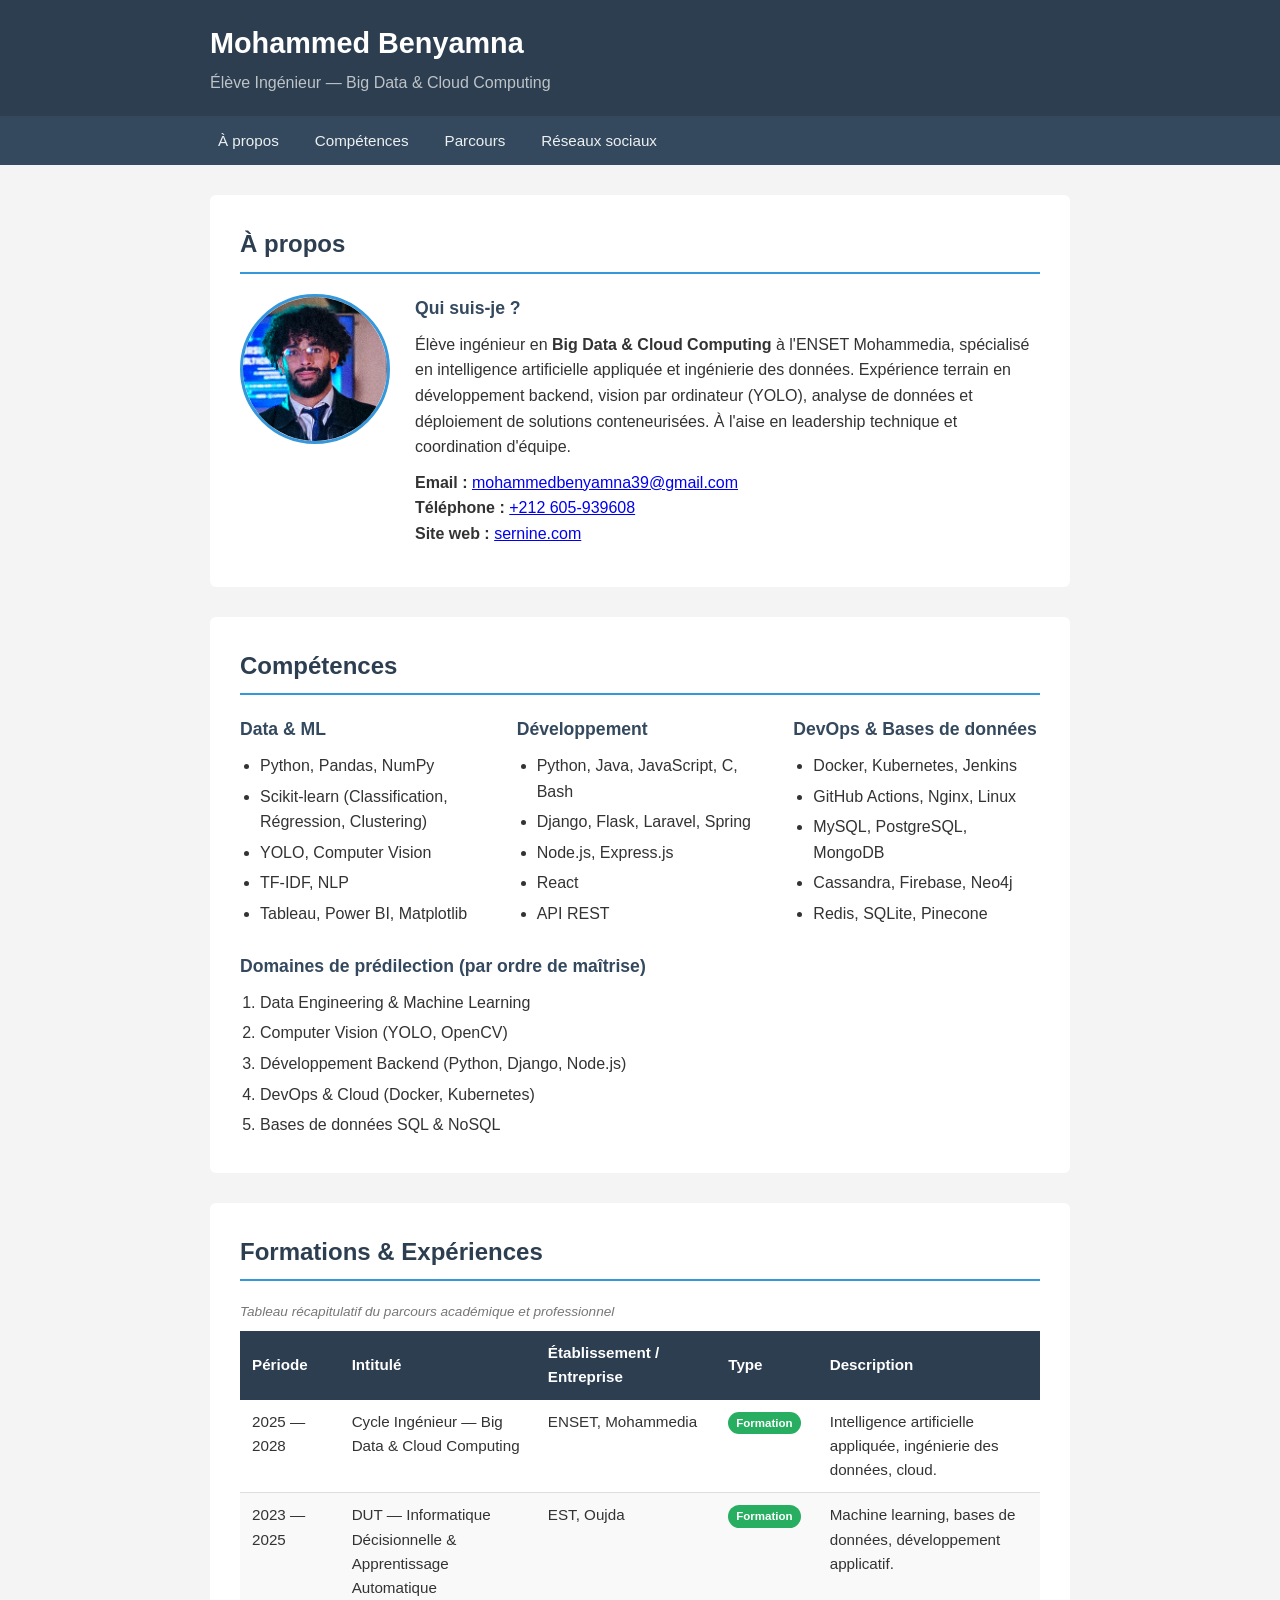
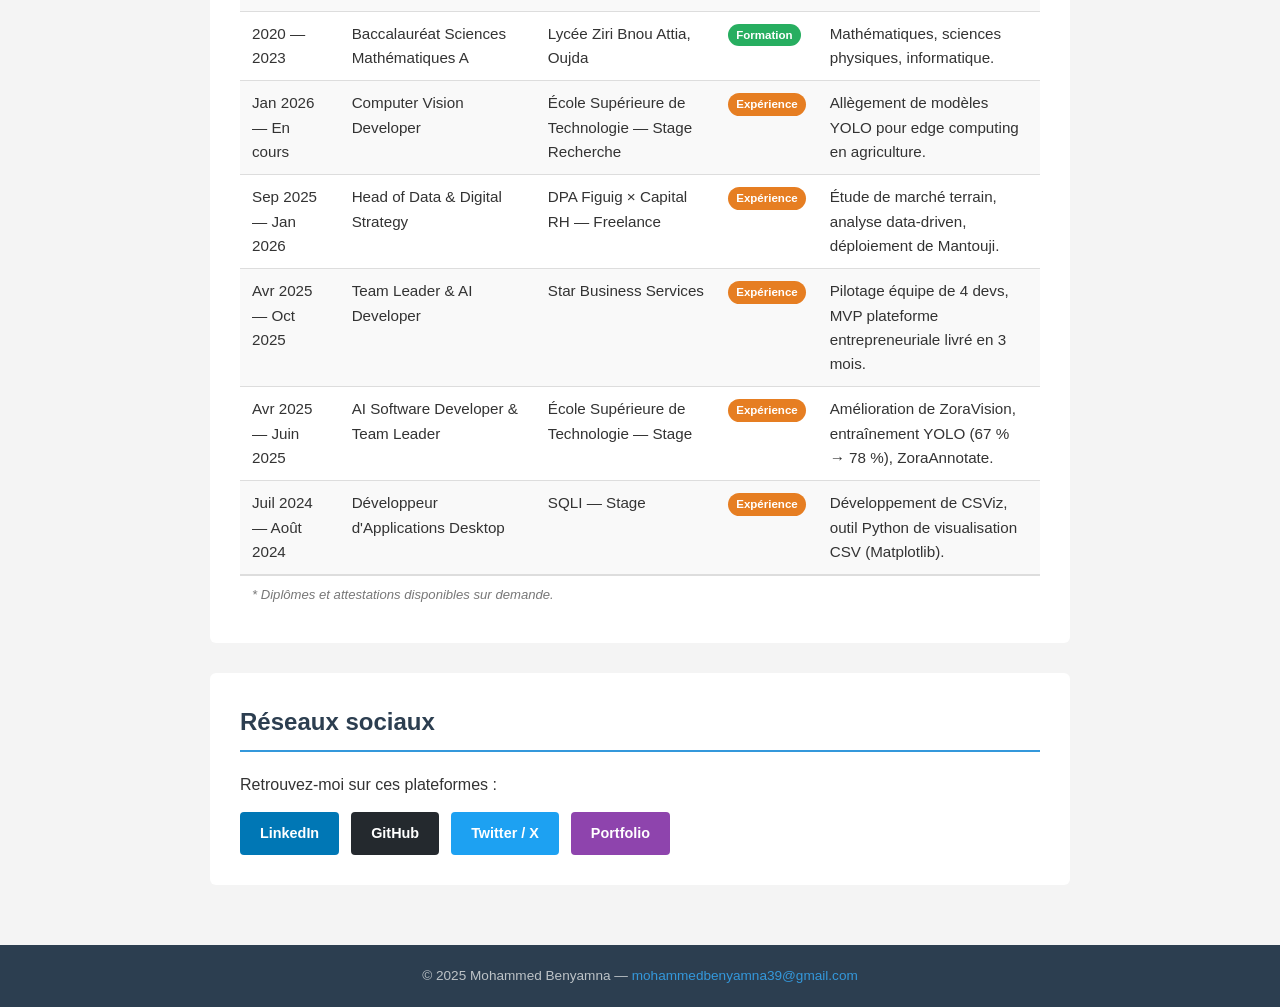
<file: tp1/index.html>
<!DOCTYPE html>
<html lang="fr">
<head>
  <meta charset="UTF-8" />
  <meta name="viewport" content="width=device-width, initial-scale=1.0" />
  <link rel="stylesheet" href="style.css">
  <title>CV - Mohammed Benyamna</title>
</head>
<body>

  <!-- ════════════════════════════ -->
  <!--           HEADER            -->
  <!-- ════════════════════════════ -->
  <header>
    <div class="container">
      <div>
        <h1>Mohammed Benyamna</h1>
        <p>Élève Ingénieur — Big Data &amp; Cloud Computing</p>
      </div>
    </div>
  </header>

  <!-- ════════════════════════════ -->
  <!--          NAVIGATION         -->
  <!-- ════════════════════════════ -->
  <nav aria-label="Navigation principale">
    <ul>
      <li><a href="#apropos">À propos</a></li>
      <li><a href="#competences">Compétences</a></li>
      <li><a href="#parcours">Parcours</a></li>
      <li><a href="#reseaux">Réseaux sociaux</a></li>
    </ul>
  </nav>

  <!-- ════════════════════════════ -->
  <!--             MAIN            -->
  <!-- ════════════════════════════ -->
  <main>
    <div class="container">

      <!-- ── Section À propos ── -->
      <section id="apropos">
        <h2>À propos</h2>
        <div class="apropos-contenu">
          <img
            src="photo.png"
            alt="Photo de profil de Mohammed Benyamna, élève ingénieur Big Data et Cloud Computing"
            width="150"
            height="150"
          />
          <div>
            <h3>Qui suis-je ?</h3>
            <p>
              Élève ingénieur en <strong>Big Data &amp; Cloud Computing</strong> à l'ENSET Mohammedia,
              spécialisé en intelligence artificielle appliquée et ingénierie des données.
              Expérience terrain en développement backend, vision par ordinateur (YOLO),
              analyse de données et déploiement de solutions conteneurisées.
              À l'aise en leadership technique et coordination d'équipe.
            </p>
            <p>
              <strong>Email :</strong> <a href="mailto:mohammedbenyamna39@gmail.com">mohammedbenyamna39@gmail.com</a><br />
              <strong>Téléphone :</strong> <a href="tel:+212605939608">+212 605-939608</a><br />
              <strong>Site web :</strong> <a href="https://sernine.com" target="_blank" rel="noopener noreferrer">sernine.com</a>
            </p>
          </div>
        </div>
      </section>

      <!-- ── Section Compétences ── -->
      <section id="competences">
        <h2>Compétences</h2>

        <!-- ul : listes non ordonnées par catégorie -->
        <div class="competences-grille">

          <div class="groupe-competences">
            <h3>Data &amp; ML</h3>
            <ul>
              <li>Python, Pandas, NumPy</li>
              <li>Scikit-learn (Classification, Régression, Clustering)</li>
              <li>YOLO, Computer Vision</li>
              <li>TF-IDF, NLP</li>
              <li>Tableau, Power BI, Matplotlib</li>
            </ul>
          </div>

          <div class="groupe-competences">
            <h3>Développement</h3>
            <ul>
              <li>Python, Java, JavaScript, C, Bash</li>
              <li>Django, Flask, Laravel, Spring</li>
              <li>Node.js, Express.js</li>
              <li>React</li>
              <li>API REST</li>
            </ul>
          </div>

          <div class="groupe-competences">
            <h3>DevOps &amp; Bases de données</h3>
            <ul>
              <li>Docker, Kubernetes, Jenkins</li>
              <li>GitHub Actions, Nginx, Linux</li>
              <li>MySQL, PostgreSQL, MongoDB</li>
              <li>Cassandra, Firebase, Neo4j</li>
              <li>Redis, SQLite, Pinecone</li>
            </ul>
          </div>

        </div>

        <!-- ol : domaines par ordre de maîtrise -->
        <div class="outils" style="margin-top: 20px;">
          <h3>Domaines de prédilection (par ordre de maîtrise)</h3>
          <ol>
            <li>Data Engineering &amp; Machine Learning</li>
            <li>Computer Vision (YOLO, OpenCV)</li>
            <li>Développement Backend (Python, Django, Node.js)</li>
            <li>DevOps &amp; Cloud (Docker, Kubernetes)</li>
            <li>Bases de données SQL &amp; NoSQL</li>
          </ol>
        </div>

      </section>

      <!-- ── Section Parcours — Tableau ── -->
      <section id="parcours">
        <h2>Formations &amp; Expériences</h2>

        <div style="overflow-x: auto;">
          <table>
            <caption>Tableau récapitulatif du parcours académique et professionnel</caption>

            <thead>
              <tr>
                <th scope="col">Période</th>
                <th scope="col">Intitulé</th>
                <th scope="col">Établissement / Entreprise</th>
                <th scope="col">Type</th>
                <th scope="col">Description</th>
              </tr>
            </thead>

            <tbody>
              <tr>
                <td>2025 — 2028</td>
                <td>Cycle Ingénieur — Big Data &amp; Cloud Computing</td>
                <td>ENSET, Mohammedia</td>
                <td><span class="badge badge-formation">Formation</span></td>
                <td>Intelligence artificielle appliquée, ingénierie des données, cloud.</td>
              </tr>
              <tr>
                <td>2023 — 2025</td>
                <td>DUT — Informatique Décisionnelle &amp; Apprentissage Automatique</td>
                <td>EST, Oujda</td>
                <td><span class="badge badge-formation">Formation</span></td>
                <td>Machine learning, bases de données, développement applicatif.</td>
              </tr>
              <tr>
                <td>2020 — 2023</td>
                <td>Baccalauréat Sciences Mathématiques A</td>
                <td>Lycée Ziri Bnou Attia, Oujda</td>
                <td><span class="badge badge-formation">Formation</span></td>
                <td>Mathématiques, sciences physiques, informatique.</td>
              </tr>
              <tr>
                <td>Jan 2026 — En cours</td>
                <td>Computer Vision Developer</td>
                <td>École Supérieure de Technologie — Stage Recherche</td>
                <td><span class="badge badge-experience">Expérience</span></td>
                <td>Allègement de modèles YOLO pour edge computing en agriculture.</td>
              </tr>
              <tr>
                <td>Sep 2025 — Jan 2026</td>
                <td>Head of Data &amp; Digital Strategy</td>
                <td>DPA Figuig × Capital RH — Freelance</td>
                <td><span class="badge badge-experience">Expérience</span></td>
                <td>Étude de marché terrain, analyse data-driven, déploiement de Mantouji.</td>
              </tr>
              <tr>
                <td>Avr 2025 — Oct 2025</td>
                <td>Team Leader &amp; AI Developer</td>
                <td>Star Business Services</td>
                <td><span class="badge badge-experience">Expérience</span></td>
                <td>Pilotage équipe de 4 devs, MVP plateforme entrepreneuriale livré en 3 mois.</td>
              </tr>
              <tr>
                <td>Avr 2025 — Juin 2025</td>
                <td>AI Software Developer &amp; Team Leader</td>
                <td>École Supérieure de Technologie — Stage</td>
                <td><span class="badge badge-experience">Expérience</span></td>
                <td>Amélioration de ZoraVision, entraînement YOLO (67 % → 78 %), ZoraAnnotate.</td>
              </tr>
              <tr>
                <td>Juil 2024 — Août 2024</td>
                <td>Développeur d'Applications Desktop</td>
                <td>SQLI — Stage</td>
                <td><span class="badge badge-experience">Expérience</span></td>
                <td>Développement de CSViz, outil Python de visualisation CSV (Matplotlib).</td>
              </tr>
            </tbody>

            <tfoot>
              <tr>
                <td colspan="5">* Diplômes et attestations disponibles sur demande.</td>
              </tr>
            </tfoot>

          </table>
        </div>
      </section>

      <!-- ── Section Réseaux sociaux ── -->
      <section id="reseaux">
        <h2>Réseaux sociaux</h2>
        <p style="margin-bottom: 15px;">Retrouvez-moi sur ces plateformes :</p>

        <ul class="reseaux-liste">
          <li>
            <a href="https://linkedin.com/in/mohammed-benyamna"
               target="_blank"
               rel="noopener noreferrer"
               class="lien-linkedin">
              LinkedIn
            </a>
          </li>
          <li>
            <a href="https://github.com/iamsernine"
               target="_blank"
               rel="noopener noreferrer"
               class="lien-github">
              GitHub
            </a>
          </li>
          <li>
            <a href="https://twitter.com/iamsernine"
               target="_blank"
               rel="noopener noreferrer"
               class="lien-twitter">
              Twitter / X
            </a>
          </li>
          <li>
            <a href="https://sernine.com"
               target="_blank"
               rel="noopener noreferrer"
               class="lien-portfolio">
              Portfolio
            </a>
          </li>
        </ul>
      </section>

    </div>
  </main>

  <!-- ════════════════════════════ -->
  <!--            FOOTER           -->
  <!-- ════════════════════════════ -->
  <footer>
    <p>
      &copy; 2025 Mohammed Benyamna —
      <a href="mailto:mohammedbenyamna39@gmail.com">mohammedbenyamna39@gmail.com</a>
    </p>
  </footer>

</body>
</html>
</file>
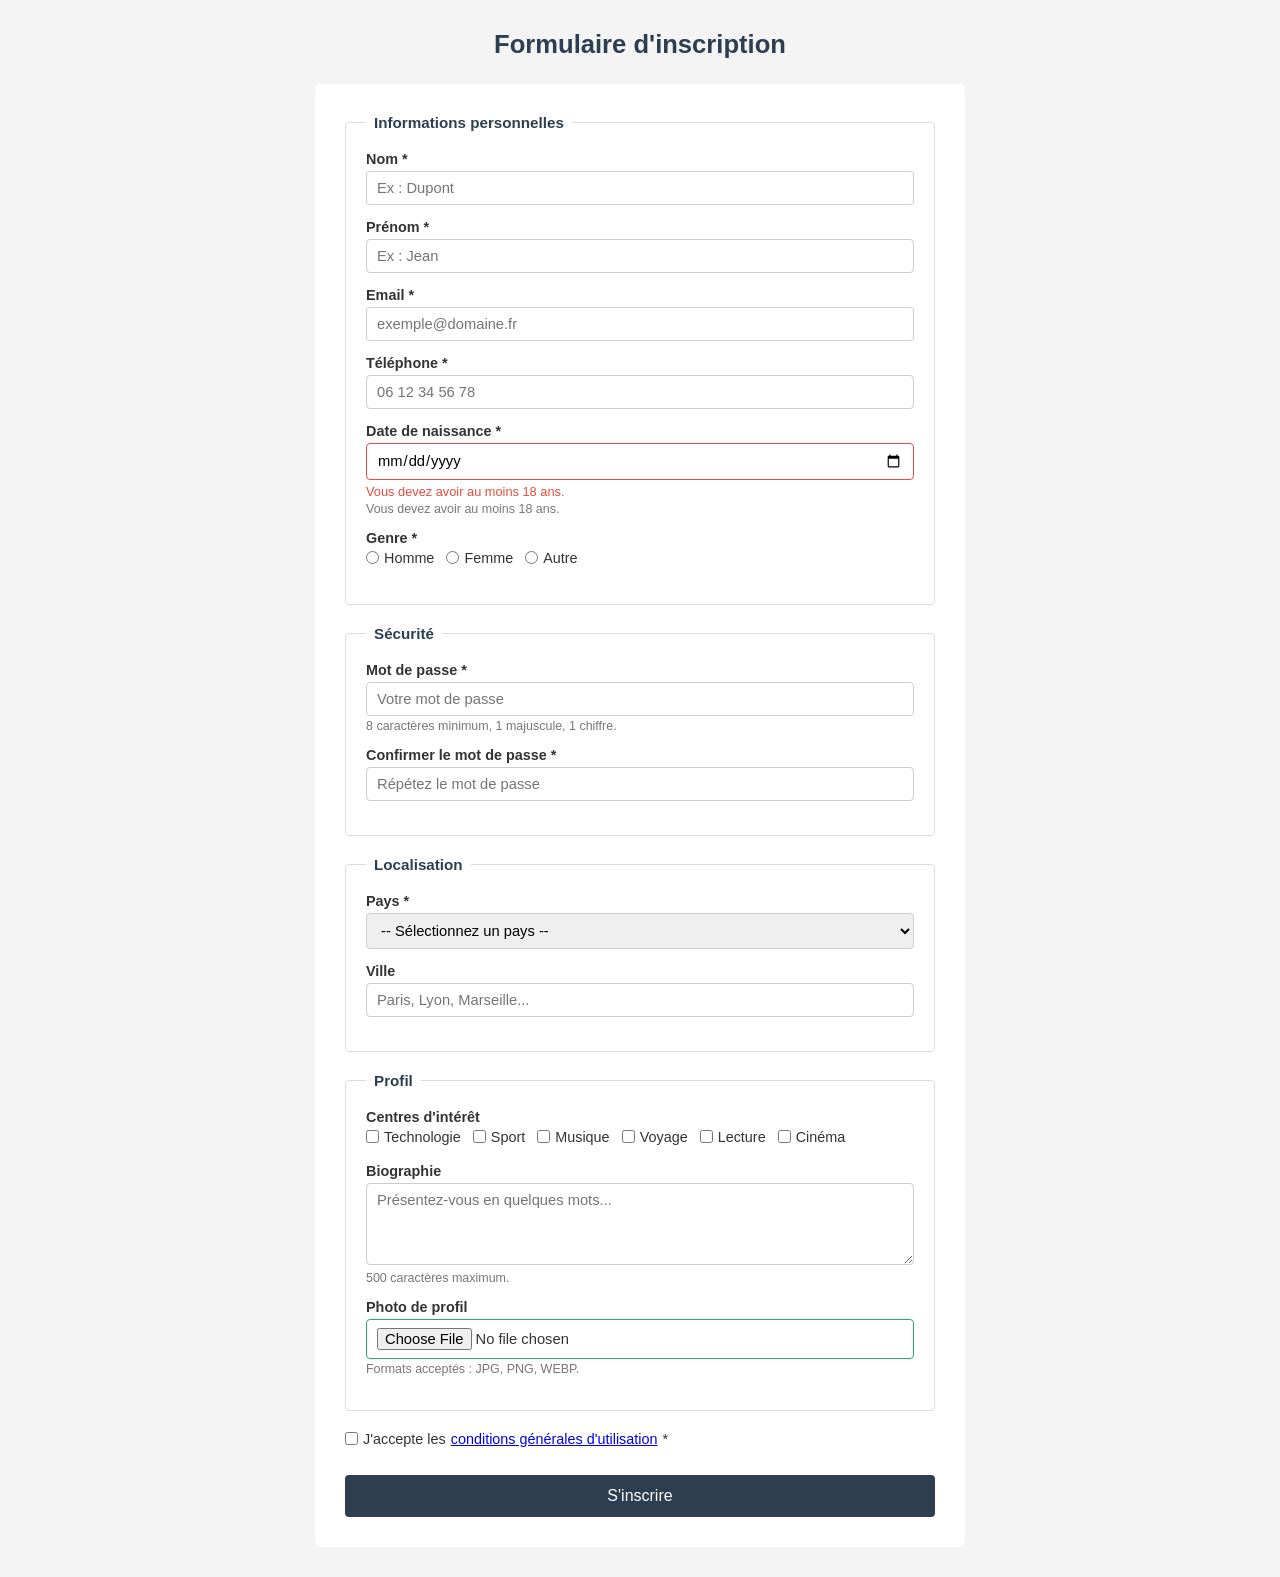
<file: tp2/index.html>
<!DOCTYPE html>
<html lang="fr">
<head>
  <meta charset="UTF-8" />
  <meta name="viewport" content="width=device-width, initial-scale=1.0" />
  <title>Formulaire d'inscription</title>
  <style>
    * { margin: 0; padding: 0; box-sizing: border-box; }

    body {
      font-family: Arial, sans-serif;
      font-size: 15px;
      background-color: #f4f4f4;
      color: #333;
      padding: 30px 20px;
    }

    h1 {
      text-align: center;
      margin-bottom: 25px;
      font-size: 1.6rem;
      color: #2c3e50;
    }

    form {
      max-width: 650px;
      margin: 0 auto;
      background: #fff;
      padding: 30px;
      border-radius: 6px;
    }

    fieldset {
      border: 1px solid #ddd;
      border-radius: 4px;
      padding: 20px;
      margin-bottom: 20px;
    }

    legend {
      font-weight: bold;
      color: #2c3e50;
      padding: 0 8px;
      font-size: 0.95rem;
    }

    .champ {
      margin-bottom: 14px;
    }

    label {
      display: block;
      margin-bottom: 4px;
      font-size: 0.9rem;
      font-weight: bold;
    }

    input, select, textarea {
      width: 100%;
      padding: 8px 10px;
      border: 1px solid #ccc;
      border-radius: 4px;
      font-size: 0.92rem;
      font-family: Arial, sans-serif;
    }

    input:focus, select:focus, textarea:focus {
      outline: none;
      border-color: #3498db;
    }

    /* Message d'erreur */
    .erreur {
      display: none;
      font-size: 0.8rem;
      color: #e74c3c;
      margin-top: 4px;
    }

    /* Affiche le message quand le champ est invalide et touché */
    input:invalid:not(:placeholder-shown) + .erreur,
    select:invalid:focus + .erreur,
    textarea:invalid:not(:placeholder-shown) + .erreur {
      display: block;
    }

    input:invalid:not(:placeholder-shown) {
      border-color: #e74c3c;
    }

    input:valid:not(:placeholder-shown) {
      border-color: #27ae60;
    }

    .aide {
      font-size: 0.78rem;
      color: #777;
      margin-top: 3px;
    }

    /* Radio / Checkbox */
    .groupe-inline {
      display: flex;
      flex-wrap: wrap;
      gap: 12px;
      margin-top: 4px;
    }

    .groupe-inline label {
      font-weight: normal;
      display: flex;
      align-items: center;
      gap: 5px;
      cursor: pointer;
    }

    .groupe-inline input[type="radio"],
    .groupe-inline input[type="checkbox"] {
      width: auto;
    }

    button[type="submit"] {
      width: 100%;
      padding: 12px;
      background-color: #2c3e50;
      color: #fff;
      border: none;
      border-radius: 4px;
      font-size: 1rem;
      cursor: pointer;
      margin-top: 10px;
    }

    button[type="submit"]:hover {
      background-color: #3498db;
    }
  </style>
</head>
<body>

  <h1>Formulaire d'inscription</h1>

  <form id="inscription" action="#" method="post" novalidate>

    <!-- ── Informations personnelles ── -->
    <fieldset>
      <legend>Informations personnelles</legend>

      <div class="champ">
        <label for="nom">Nom *</label>
        <input
          type="text"
          id="nom"
          name="nom"
          placeholder="Ex : Dupont"
          autocomplete="family-name"
          required
        />
        <span class="erreur">Le nom est obligatoire.</span>
      </div>

      <div class="champ">
        <label for="prenom">Prénom *</label>
        <input
          type="text"
          id="prenom"
          name="prenom"
          placeholder="Ex : Jean"
          autocomplete="given-name"
          required
        />
        <span class="erreur">Le prénom est obligatoire.</span>
      </div>

      <div class="champ">
        <label for="email">Email *</label>
        <input
          type="email"
          id="email"
          name="email"
          placeholder="exemple@domaine.fr"
          autocomplete="email"
          required
        />
        <span class="erreur">Entrez une adresse email valide (ex : nom@domaine.fr).</span>
      </div>

      <div class="champ">
        <label for="telephone">Téléphone *</label>
        <input
          type="tel"
          id="telephone"
          name="telephone"
          placeholder="06 12 34 56 78"
          pattern="^(0[1-9])(\s?\d{2}){4}$"
          autocomplete="tel"
          required
        />
        <span class="erreur">Format français attendu : 06 12 34 56 78 ou 0612345678.</span>
      </div>

      <div class="champ">
        <label for="naissance">Date de naissance *</label>
        <input
          type="date"
          id="naissance"
          name="naissance"
          autocomplete="bday"
          required
        />
        <span class="erreur" id="erreur-naissance">Vous devez avoir au moins 18 ans.</span>
        <p class="aide">Vous devez avoir au moins 18 ans.</p>
      </div>

      <div class="champ">
        <label>Genre *</label>
        <div class="groupe-inline">
          <label><input type="radio" name="genre" value="homme" required /> Homme</label>
          <label><input type="radio" name="genre" value="femme" /> Femme</label>
          <label><input type="radio" name="genre" value="autre" /> Autre</label>
        </div>
        <span class="erreur" id="erreur-genre" style="display:none;">Veuillez sélectionner votre genre.</span>
      </div>

    </fieldset>

    <!-- ── Sécurité ── -->
    <fieldset>
      <legend>Sécurité</legend>

      <div class="champ">
        <label for="mdp">Mot de passe *</label>
        <input
          type="password"
          id="mdp"
          name="mdp"
          placeholder="Votre mot de passe"
          pattern="(?=.*[A-Z])(?=.*[0-9]).{8,}"
          autocomplete="new-password"
          required
        />
        <span class="erreur" id="erreur-mdp">Le mot de passe doit contenir au moins 8 caractères, 1 majuscule et 1 chiffre.</span>
        <p class="aide">8 caractères minimum, 1 majuscule, 1 chiffre.</p>
      </div>

      <div class="champ">
        <label for="mdp2">Confirmer le mot de passe *</label>
        <input
          type="password"
          id="mdp2"
          name="mdp2"
          placeholder="Répétez le mot de passe"
          autocomplete="new-password"
          required
        />
        <span class="erreur" id="erreur-mdp2">Les mots de passe ne correspondent pas.</span>
      </div>

    </fieldset>

    <!-- ── Localisation ── -->
    <fieldset>
      <legend>Localisation</legend>

      <div class="champ">
        <label for="pays">Pays *</label>
        <select id="pays" name="pays" autocomplete="country" required>
          <option value="">-- Sélectionnez un pays --</option>
          <option value="FR">France</option>
          <option value="BE">Belgique</option>
          <option value="CH">Suisse</option>
          <option value="MA">Maroc</option>
          <option value="autre">Autre</option>
        </select>
        <span class="erreur" id="erreur-pays" style="display:none;">Veuillez sélectionner votre pays.</span>
      </div>

      <div class="champ">
        <label for="ville">Ville</label>
        <input
          type="text"
          id="ville"
          name="ville"
          list="villes-liste"
          placeholder="Paris, Lyon, Marseille..."
          autocomplete="address-level2"
        />
        <datalist id="villes-liste">
          <option value="Paris" />
          <option value="Lyon" />
          <option value="Marseille" />
          <option value="Bordeaux" />
          <option value="Toulouse" />
          <option value="Nantes" />
        </datalist>
      </div>

    </fieldset>

    <!-- ── Profil ── -->
    <fieldset>
      <legend>Profil</legend>

      <div class="champ">
        <label>Centres d'intérêt</label>
        <div class="groupe-inline">
          <label><input type="checkbox" name="interets" value="tech" /> Technologie</label>
          <label><input type="checkbox" name="interets" value="sport" /> Sport</label>
          <label><input type="checkbox" name="interets" value="musique" /> Musique</label>
          <label><input type="checkbox" name="interets" value="voyage" /> Voyage</label>
          <label><input type="checkbox" name="interets" value="lecture" /> Lecture</label>
          <label><input type="checkbox" name="interets" value="cinema" /> Cinéma</label>
        </div>
      </div>

      <div class="champ">
        <label for="bio">Biographie</label>
        <textarea
          id="bio"
          name="bio"
          rows="4"
          maxlength="500"
          placeholder="Présentez-vous en quelques mots..."
        ></textarea>
        <p class="aide">500 caractères maximum.</p>
      </div>

      <div class="champ">
        <label for="photo">Photo de profil</label>
        <input
          type="file"
          id="photo"
          name="photo"
          accept="image/png, image/jpeg, image/webp"
        />
        <p class="aide">Formats acceptés : JPG, PNG, WEBP.</p>
      </div>

    </fieldset>

    <!-- ── CGU ── -->
    <div class="champ">
      <div class="groupe-inline">
        <label>
          <input type="checkbox" id="cgu" name="cgu" value="1" required />
          J'accepte les <a href="#" target="_blank" rel="noopener noreferrer">conditions générales d'utilisation</a> *
        </label>
      </div>
      <span class="erreur" id="erreur-cgu" style="display:none;">Vous devez accepter les CGU pour vous inscrire.</span>
    </div>

    <button type="submit">S'inscrire</button>

  </form>

  <script>
    const form = document.getElementById('inscription');

    // ── Vérification âge minimum 18 ans ──
    document.getElementById('naissance').addEventListener('change', function () {
      const erreur = document.getElementById('erreur-naissance');
      const valeur = new Date(this.value);
      const limite = new Date();
      limite.setFullYear(limite.getFullYear() - 18);

      if (valeur > limite) {
        this.setCustomValidity('Vous devez avoir au moins 18 ans.');
        erreur.style.display = 'block';
      } else {
        this.setCustomValidity('');
        erreur.style.display = 'none';
      }
    });

    // ── Vérification confirmation mot de passe ──
    document.getElementById('mdp2').addEventListener('input', function () {
      const mdp1 = document.getElementById('mdp').value;
      const erreur = document.getElementById('erreur-mdp2');

      if (this.value !== mdp1) {
        this.setCustomValidity('Les mots de passe ne correspondent pas.');
        erreur.style.display = 'block';
      } else {
        this.setCustomValidity('');
        erreur.style.display = 'none';
      }
    });

    // ── Validation à la soumission ──
    form.addEventListener('submit', function (e) {
      e.preventDefault();
      let valide = true;

      // Genre
      const genre = form.querySelectorAll('input[name="genre"]');
      const genreErreur = document.getElementById('erreur-genre');
      const genreOk = Array.from(genre).some(r => r.checked);
      genreErreur.style.display = genreOk ? 'none' : 'block';
      if (!genreOk) valide = false;

      // Pays
      const pays = document.getElementById('pays');
      const paysErreur = document.getElementById('erreur-pays');
      if (!pays.value) {
        paysErreur.style.display = 'block';
        valide = false;
      } else {
        paysErreur.style.display = 'none';
      }

      // CGU
      const cgu = document.getElementById('cgu');
      const cguErreur = document.getElementById('erreur-cgu');
      if (!cgu.checked) {
        cguErreur.style.display = 'block';
        valide = false;
      } else {
        cguErreur.style.display = 'none';
      }

      // Vérification native HTML5
      if (!form.checkValidity()) {
        valide = false;
      }

      if (valide) {
        alert('Inscription réussie !');
        form.reset();
      }
    });
  </script>

</body>
</html>
</file>
<file: tp1/style.css>
* {
      margin: 0;
      padding: 0;
      box-sizing: border-box;
    }

    body {
      font-family: Arial, sans-serif;
      font-size: 16px;
      line-height: 1.6;
      color: #333;
      background-color: #f4f4f4;
    }

    .container {
      max-width: 900px;
      margin: 0 auto;
      padding: 0 20px;
    }

    /* ── HEADER ── */
    header {
      background-color: #2c3e50;
      color: #fff;
      padding: 20px 0;
    }

    header .container {
      display: flex;
      justify-content: space-between;
      align-items: center;
    }

    header h1 {
      font-size: 1.8rem;
    }

    header p {
      font-size: 1rem;
      color: #bdc3c7;
      margin-top: 4px;
    }

    /* ── NAVIGATION ── */
    nav {
      background-color: #34495e;
      padding: 12px 0;
    }

    nav ul {
      list-style: none;
      display: flex;
      gap: 20px;
      flex-wrap: wrap;
      max-width: 900px;
      margin: 0 auto;
      padding: 0 20px;
    }

    nav ul li a {
      color: #ecf0f1;
      text-decoration: none;
      font-size: 0.95rem;
      padding: 4px 8px;
      border-radius: 4px;
      transition: background-color 0.2s;
    }

    nav ul li a:hover {
      background-color: #2c3e50;
    }

    /* ── MAIN ── */
    main {
      padding: 30px 0;
    }

    section {
      background-color: #fff;
      border-radius: 6px;
      padding: 30px;
      margin-bottom: 30px;
    }

    section h2 {
      font-size: 1.5rem;
      color: #2c3e50;
      border-bottom: 2px solid #3498db;
      padding-bottom: 8px;
      margin-bottom: 20px;
    }

    section h3 {
      font-size: 1.1rem;
      color: #34495e;
      margin-bottom: 10px;
    }

    /* ── SECTION À PROPOS ── */
    .apropos-contenu {
      display: flex;
      gap: 25px;
      align-items: flex-start;
    }

    .apropos-contenu img {
      width: 150px;
      height: 150px;
      border-radius: 50%;
      object-fit: cover;
      border: 3px solid #3498db;
      flex-shrink: 0;
    }

    .apropos-contenu p {
      margin-bottom: 10px;
    }

    /* ── SECTION COMPÉTENCES ── */
    .competences-grille {
      display: flex;
      gap: 30px;
      flex-wrap: wrap;
    }

    .groupe-competences {
      flex: 1;
      min-width: 200px;
    }

    .groupe-competences ul {
      list-style: disc;
      padding-left: 20px;
    }

    .groupe-competences ul li {
      margin-bottom: 5px;
    }

    .outils ol {
      padding-left: 20px;
    }

    .outils ol li {
      margin-bottom: 5px;
    }

    /* ── TABLEAU ── */
    table {
      width: 100%;
      border-collapse: collapse;
      font-size: 0.95rem;
    }

    caption {
      font-size: 0.85rem;
      color: #777;
      text-align: left;
      padding-bottom: 8px;
      font-style: italic;
    }

    thead {
      background-color: #2c3e50;
      color: #fff;
    }

    thead th {
      padding: 10px 12px;
      text-align: left;
      font-weight: bold;
    }

    tbody tr:nth-child(even) {
      background-color: #f9f9f9;
    }

    tbody tr:hover {
      background-color: #eaf4fb;
    }

    tbody td {
      padding: 10px 12px;
      border-bottom: 1px solid #ddd;
      vertical-align: top;
    }

    tfoot td {
      padding: 8px 12px;
      font-size: 0.82rem;
      color: #777;
      font-style: italic;
      border-top: 2px solid #ddd;
    }

    .badge {
      display: inline-block;
      font-size: 0.72rem;
      padding: 2px 8px;
      border-radius: 20px;
      color: #fff;
      font-weight: bold;
    }
    .badge-formation  { background-color: #27ae60; }
    .badge-experience { background-color: #e67e22; }

    /* ── RÉSEAUX SOCIAUX ── */
    .reseaux-liste {
      list-style: none;
      display: flex;
      flex-wrap: wrap;
      gap: 12px;
    }

    .reseaux-liste li a {
      display: inline-block;
      padding: 10px 20px;
      border-radius: 4px;
      color: #fff;
      text-decoration: none;
      font-size: 0.9rem;
      font-weight: bold;
      transition: opacity 0.2s;
    }

    .reseaux-liste li a:hover {
      opacity: 0.85;
    }

    .lien-linkedin  { background-color: #0077b5; }
    .lien-github    { background-color: #24292e; }
    .lien-twitter   { background-color: #1da1f2; }
    .lien-portfolio { background-color: #8e44ad; }

    /* ── FOOTER ── */
    footer {
      background-color: #2c3e50;
      color: #bdc3c7;
      text-align: center;
      padding: 20px;
      font-size: 0.85rem;
    }

    footer a {
      color: #3498db;
      text-decoration: none;
    }

    footer a:hover {
      text-decoration: underline;
    }
</file>
